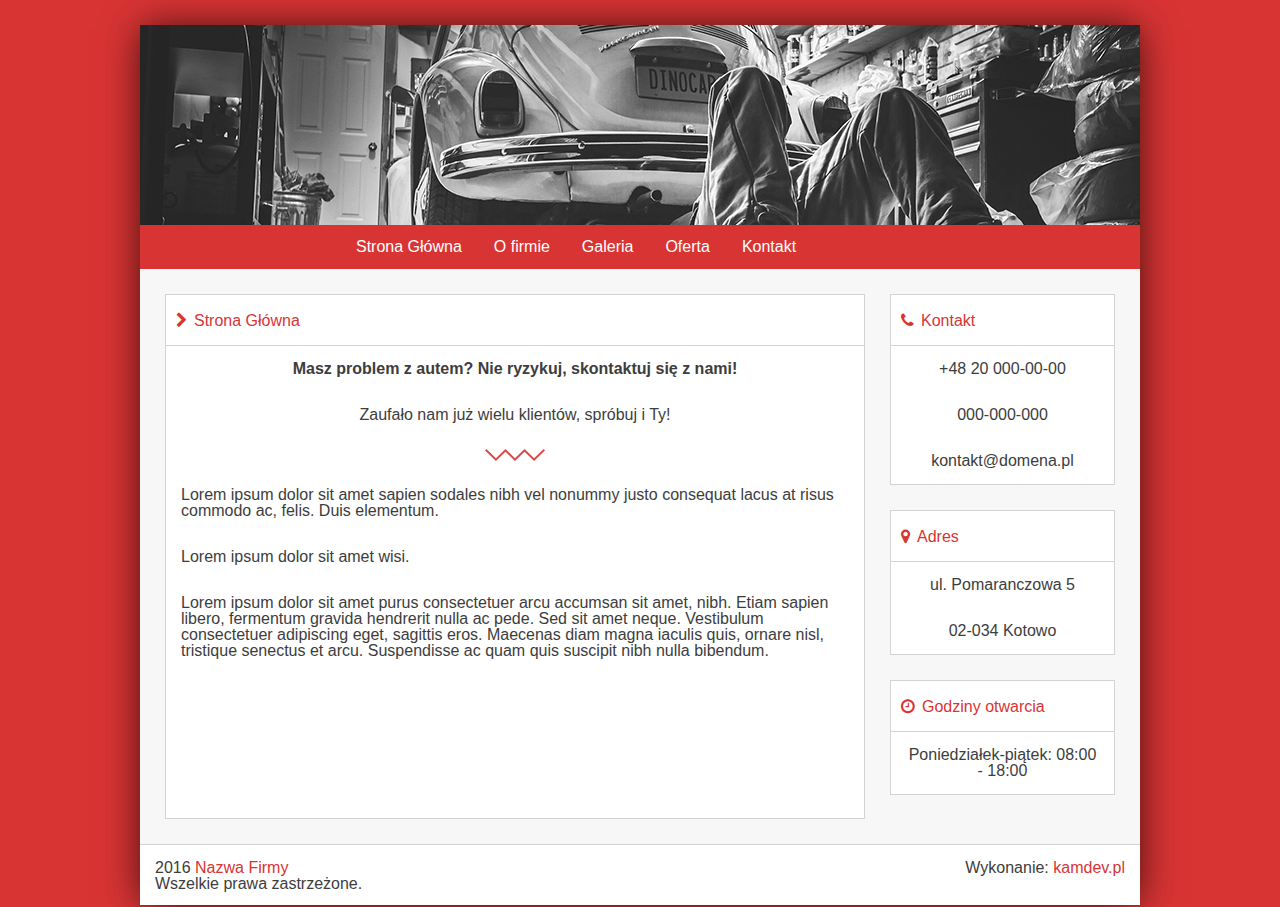
<file: www-1/index.html>
<!doctype html>
<html>

<head>
<title>Nazwa Firmy - Warsztat samochodowy</title>
<meta charset="utf-8">
<link rel="stylesheet" type="text/css" href="style/reset.css"/>
<link rel="stylesheet" type="text/css" href="style/style.css"/>
<link rel="stylesheet" href="https://maxcdn.bootstrapcdn.com/font-awesome/4.5.0/css/font-awesome.min.css">
</head>


<body>

<div id="container">
<div id="logo">

</div>

<div id="navigation">
	<ul>
	<li><a href="#">Strona Główna</a></li>
	<li><a href="#">O firmie</a></li>
	<li><a href="#">Galeria</a></li>
	<li><a href="#">Oferta</a></li>
	<li><a href="#">Kontakt</a></li>
	</ul>
</div>

<div id="content">
	<div class="topka">
		<h1><i class="fa fa-chevron-right"></i>Strona Główna</h1>
	</div>
	<p style="font-weight: bold; text-align: center;">Masz problem z autem? Nie ryzykuj, skontaktuj się z nami!</p>
	<p style="text-align: center";>Zaufało nam już wielu klientów, spróbuj i Ty!</p>
	<img src="shape.png" class="displayed" alt="linia">
	<p>Lorem ipsum dolor sit amet sapien sodales nibh vel nonummy justo consequat lacus at risus commodo ac, felis. Duis elementum.</p>
	
	<p>Lorem ipsum dolor sit amet wisi.</p>
	<p>Lorem ipsum dolor sit amet purus consectetuer arcu accumsan sit amet, nibh. Etiam sapien libero, fermentum gravida hendrerit nulla ac pede. Sed sit amet neque. Vestibulum consectetuer adipiscing eget, sagittis eros. Maecenas diam magna iaculis quis, ornare nisl, tristique senectus et arcu. Suspendisse ac quam quis suscipit nibh nulla bibendum.</p>
</div>

<div id="leftpanel1">
	<div class="topka">
		<h1><i class="fa fa-phone"></i>Kontakt</h1>
	</div>
	<p>+48 20 000-00-00</p>
	<p>000-000-000</p>
	<p>kontakt@domena.pl</p>
</div>

<div id="leftpanel2">
	<div class="topka">
		<h1><i class="fa fa-map-marker"></i>Adres</h1>
	</div>
	<p>ul. Pomaranczowa 5</p>
	<p>02-034 Kotowo</p>
</div>

<div id="leftpanel3">
	<div class="topka">
		<h1><i class="fa fa-clock-o"></i>Godziny otwarcia</h1>
	</div>
	<p>Poniedziałek-piątek: 08:00 - 18:00</p>
</div>

<div id="footer">
<p style="float: left;">2016 <a href="#">Nazwa Firmy</a></br>Wszelkie prawa zastrzeżone.</p>
<p style="text-align: right;">Wykonanie: <a href="http://kamdev.pl">kamdev.pl</a></p>
</div>

</div>

</body>

</html>
</file>
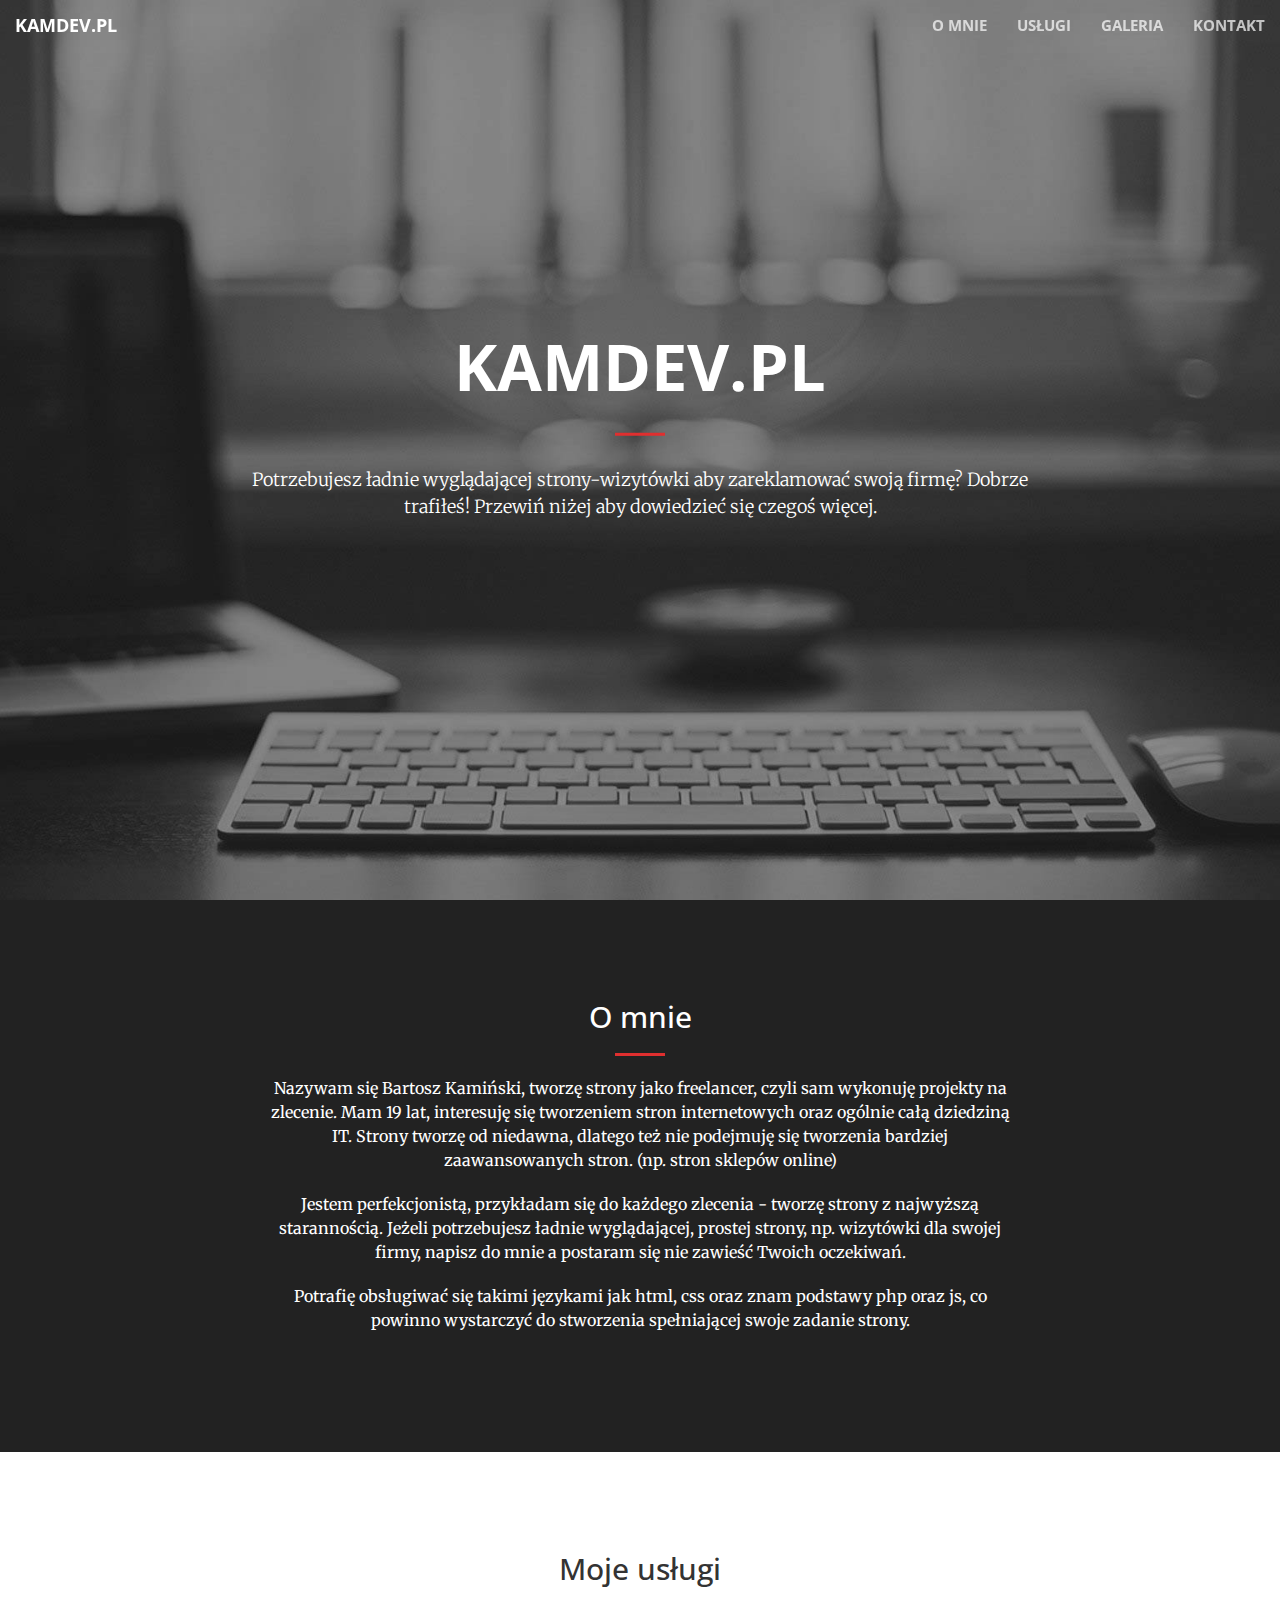
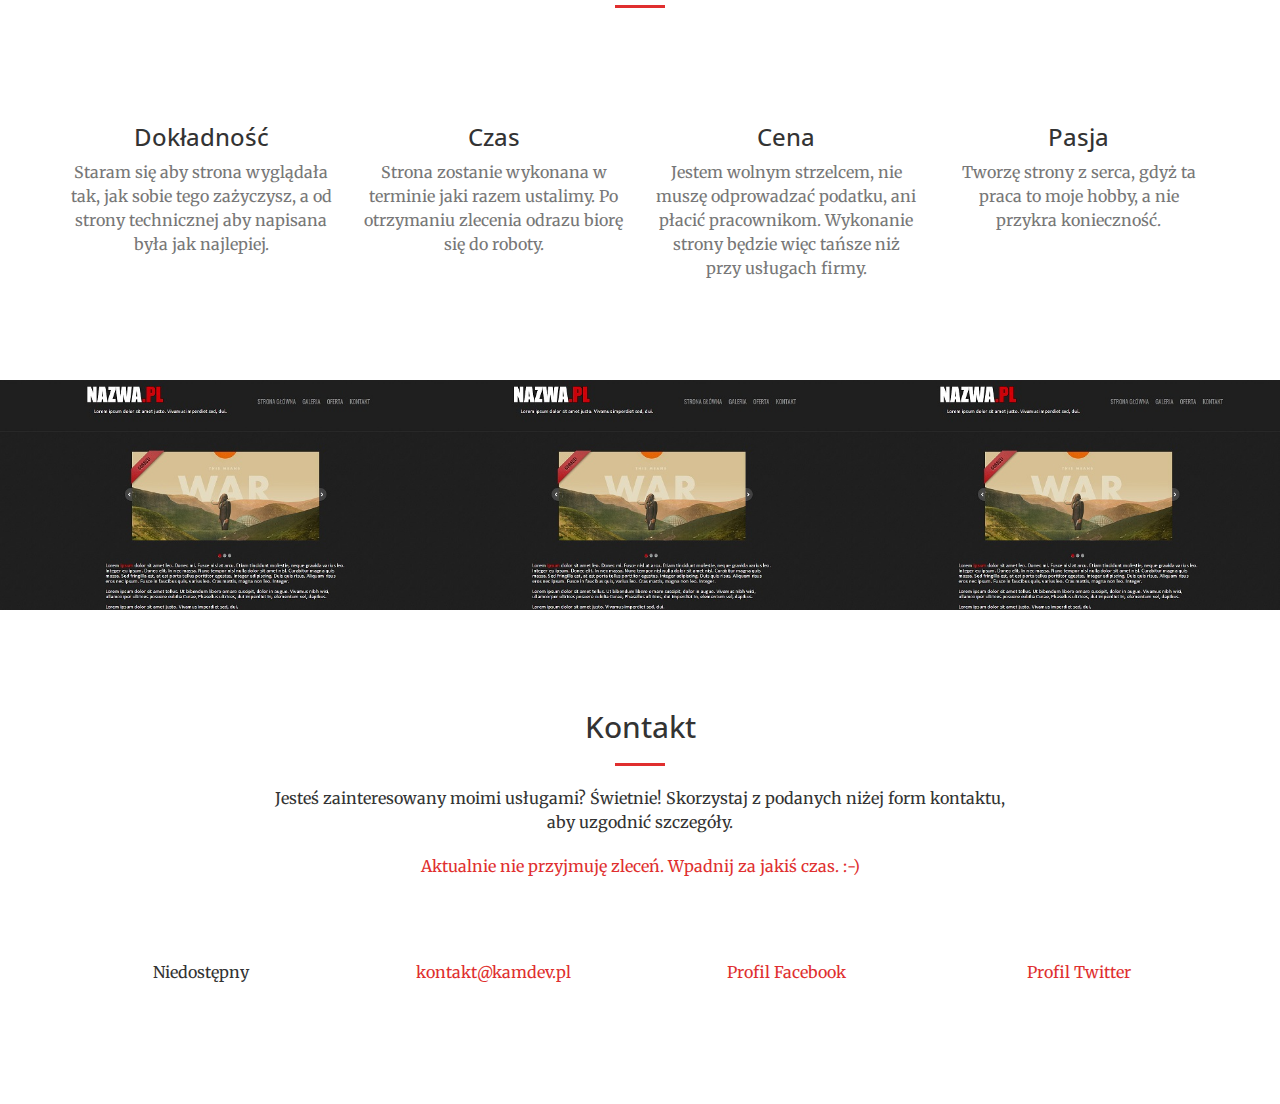
<file: www-3/index.html>
<!DOCTYPE html>
<html>

<head>
    <meta charset="utf-8">
    <meta http-equiv="X-UA-Compatible" content="IE=edge">
    <meta name="viewport" content="width=device-width, initial-scale=1">
    <meta name="description" content="Kamdev - Strony internetowe na zamówienie. Tanio, szybko i z najwyższą starannością. Usługi freelancera.">
    <meta name="Keywords" content="Strony, internetowe, zamówienie, webdevelopment, kamdev, kamdev.pl, freelancer, Bartosz, Kamiński">
    <meta name="author" content="Bartosz Kamiński">
    <link rel="shortcut icon" href="favicon.ico" />

    <title>kamdev.pl - strony internetowe na zamówienie</title>

    <link rel="stylesheet" href="css/bootstrap.min.css" type="text/css">

    <link href='http://fonts.googleapis.com/css?family=Open+Sans:300italic,400italic,600italic,700italic,800italic,400,300,600,700,800' rel='stylesheet' type='text/css'>
    <link href='http://fonts.googleapis.com/css?family=Merriweather:400,300,300italic,400italic,700,700italic,900,900italic' rel='stylesheet' type='text/css'>
    <link rel="stylesheet" href="font-awesome/css/font-awesome.min.css" type="text/css">

    <link rel="stylesheet" href="css/animate.min.css" type="text/css">
    <link rel="stylesheet" href="css/style.css" type="text/css">

    <!-- HTML5 Shim and Respond.js IE8 support of HTML5 elements and media queries -->
    <!-- WARNING: Respond.js doesn't work if you view the page via file:// -->
    <!--[if lt IE 9]>
        <script src="https://oss.maxcdn.com/libs/html5shiv/3.7.0/html5shiv.js"></script>
        <script src="https://oss.maxcdn.com/libs/respond.js/1.4.2/respond.min.js"></script>
    <![endif]-->

    <script>
      (function(i,s,o,g,r,a,m){i['GoogleAnalyticsObject']=r;i[r]=i[r]||function(){
      (i[r].q=i[r].q||[]).push(arguments)},i[r].l=1*new Date();a=s.createElement(o),
      m=s.getElementsByTagName(o)[0];a.async=1;a.src=g;m.parentNode.insertBefore(a,m)
      })(window,document,'script','//www.google-analytics.com/analytics.js','ga');

      ga('create', 'UA-72178175-1', 'auto');
      ga('send', 'pageview');
    </script>

</head>

<body id="page-top">

    <nav id="mainNav" class="navbar navbar-default navbar-fixed-top">
        <div class="container-fluid">
            <div class="navbar-header">
                <button type="button" class="navbar-toggle collapsed" data-toggle="collapse" data-target="#bs-example-navbar-collapse-1">
                    <span class="sr-only">Toggle navigation</span>
                    <span class="icon-bar"></span>
                    <span class="icon-bar"></span>
                    <span class="icon-bar"></span>
                </button>
                <a class="navbar-brand page-scroll" href="#page-top">kamdev.pl</a>
            </div>

            <div class="collapse navbar-collapse" id="bs-example-navbar-collapse-1">
                <ul class="nav navbar-nav navbar-right">
                    <li>
                        <a class="page-scroll" href="#about">O mnie</a>
                    </li>
                    <li>
                        <a class="page-scroll" href="#services">Usługi</a>
                    </li>
                    <li>
                        <a class="page-scroll" href="#portfolio">Galeria</a>
                    </li>
                    <li>
                        <a class="page-scroll" href="#contact">Kontakt</a>
                    </li>
                </ul>
            </div>
        </div>
    </nav>

    <header>
        <div class="header-content">
            <div class="header-content-inner">
                <h1>kamdev.pl</h1>
                <hr>
                <p>Potrzebujesz ładnie wyglądającej strony-wizytówki aby zareklamować swoją firmę? Dobrze trafiłeś! Przewiń niżej aby dowiedzieć się czegoś więcej.</p>
            </div>
        </div>
    </header>

    <section class="bg-dark" id="about">
        <div class="container">
            <div class="row">
                <div class="col-lg-8 col-lg-offset-2 text-center">
                    <h2 class="section-heading">O mnie</h2>
                    <hr>

                    <p>Nazywam się Bartosz Kamiński, tworzę strony jako freelancer, czyli sam wykonuję projekty na zlecenie. Mam 19 lat, interesuję się tworzeniem stron internetowych oraz ogólnie całą dziedziną IT. Strony tworzę od niedawna, dlatego też nie podejmuję się tworzenia bardziej zaawansowanych stron. (np. stron sklepów online) </p>
                    <p>Jestem perfekcjonistą, przykładam się do każdego zlecenia - tworzę strony z najwyższą starannością. Jeżeli potrzebujesz ładnie wyglądającej, prostej strony, np. wizytówki dla swojej firmy, napisz do mnie a postaram się nie zawieść Twoich oczekiwań.</p>
                    <p>Potrafię obsługiwać się takimi językami jak html, css oraz znam podstawy php oraz js, co powinno wystarczyć do stworzenia spełniającej swoje zadanie strony.</p>
                </div>
            </div>
        </div>
    </section>

    <section id="services">
        <div class="container">
            <div class="row">
                <div class="col-lg-12 text-center">
                    <h2 class="section-heading">Moje usługi</h2>
                    <hr class="primary">
                </div>
            </div>
        </div>
        <div class="container">
            <div class="row">
                <div class="col-lg-3 col-md-6 text-center">
                    <div class="service-box">
                        <i class="fa fa-4x fa-diamond wow bounceIn text-primary"></i>
                        <h3>Dokładność</h3>
                        <p class="text-muted">Staram się aby strona wyglądała tak, jak sobie tego zażyczysz, a od strony technicznej aby napisana była jak najlepiej.</p>
                    </div>
                </div>
                <div class="col-lg-3 col-md-6 text-center">
                    <div class="service-box">
                        <i class="fa fa-4x fa-calendar-o wow bounceIn text-primary" data-wow-delay=".1s"></i>
                        <h3>Czas</h3>
                        <p class="text-muted">Strona zostanie wykonana w terminie jaki razem ustalimy. Po otrzymaniu zlecenia odrazu biorę się do roboty.</p>
                    </div>
                </div>
                <div class="col-lg-3 col-md-6 text-center">
                    <div class="service-box">
                        <i class="fa fa-4x fa-dollar wow bounceIn text-primary" data-wow-delay=".2s"></i>
                        <h3>Cena</h3>
                        <p class="text-muted">Jestem wolnym strzelcem, nie muszę odprowadzać podatku, ani płacić pracownikom. Wykonanie strony będzie więc tańsze niż przy usługach firmy.</p>
                    </div>
                </div>
                <div class="col-lg-3 col-md-6 text-center">
                    <div class="service-box">
                        <i class="fa fa-4x fa-heart wow bounceIn text-primary" data-wow-delay=".3s"></i>
                        <h3>Pasja</h3>
                        <p class="text-muted">Tworzę strony z serca, gdyż ta praca to moje hobby, a nie przykra konieczność.</p>
                    </div>
                </div>
            </div>
        </div>
    </section>

    <section class="no-padding" id="portfolio">
        <div class="container-fluid">
            <div class="row no-gutter">
                <div class="col-lg-4 col-sm-6">
                    <a href="#" class="portfolio-box">
                        <img src="img/portfolio/1.jpg" class="img-responsive" alt="">
                        <div class="portfolio-box-caption">
                            <div class="portfolio-box-caption-content">
                                <div class="project-category text-faded">
                                    PLACEHOLDER
                                </div>
                                <div class="project-name">
                                    Projekt#1
                                </div>
                            </div>
                        </div>
                    </a>
                </div>
                <div class="col-lg-4 col-sm-6">
                    <a href="#" class="portfolio-box">
                        <img src="img/portfolio/1.jpg" class="img-responsive" alt="">
                        <div class="portfolio-box-caption">
                            <div class="portfolio-box-caption-content">
                            <div class="project-category text-faded">
                                    PLACEHOLDER
                                </div>
                                <div class="project-name">
                                    Projekt#2
                                </div>
                            </div>
                        </div>
                    </a>
                </div>
                <div class="col-lg-4 col-sm-6">
                    <a href="#" class="portfolio-box">
                        <img src="img/portfolio/1.jpg" class="img-responsive" alt="">
                        <div class="portfolio-box-caption">
                            <div class="portfolio-box-caption-content">
                            <div class="project-category text-faded">
                                    PLACEHOLDER
                                </div>
                                <div class="project-name">
                                    Projekt#3
                                </div>
                            </div>
                        </div>
                    </a>
                </div>
                <!-- 
                <div class="col-lg-4 col-sm-6">
                    <a href="#" class="portfolio-box">
                        <img src="img/portfolio/2.jpg" class="img-responsive" alt="">
                        <div class="portfolio-box-caption">
                            <div class="portfolio-box-caption-content">
                            <div class="project-category text-faded">
                                    OBRAZ TYMCZASOWY
                                </div>
                                <div class="project-name">
                                    Projekt#4
                                </div>
                            </div>
                        </div>
                    </a>
                </div>
                <div class="col-lg-4 col-sm-6">
                    <a href="#" class="portfolio-box">
                        <img src="img/portfolio/8.jpg" class="img-responsive" alt="">
                        <div class="portfolio-box-caption">
                            <div class="portfolio-box-caption-content">
                            <div class="project-category text-faded">
                                    OBRAZ TYMCZASOWY
                                </div>
                                <div class="project-name">
                                   Projekt#5
                                </div>
                            </div>
                        </div>
                    </a>
                </div>
                <div class="col-lg-4 col-sm-6">
                    <a href="#" class="portfolio-box">
                        <img src="img/portfolio/1.jpg" class="img-responsive" alt="">
                        <div class="portfolio-box-caption">
                            <div class="portfolio-box-caption-content">
                            <div class="project-category text-faded">
                                    OBRAZ TYMCZASOWY
                                </div>
                                <div class="project-name">
                                    Projekt#6
                                </div>
                            </div>
                        </div>
                    </a>
                </div>
                -->
            </div>
        </div>
    </section>

    <section id="contact">
        <div class="container">
            <div class="row">
                <div class="col-lg-8 col-lg-offset-2 text-center">
                    <h2 class="section-heading">Kontakt</h2>
                    <hr class="primary">
                    <p>Jesteś zainteresowany moimi usługami? Świetnie! Skorzystaj z podanych niżej form kontaktu, aby uzgodnić szczegóły.</p>
                    <p style="color: #E02F2F;">Aktualnie nie przyjmuję zleceń. Wpadnij za jakiś czas. :-)</p>
                    <br>
                </div>
                <div class="col-lg-3 text-center">
                    <i class="fa fa-phone fa-3x wow bounceIn"></i>
                    <p>Niedostępny</p>
                </div>
                <div class="col-lg-3 text-center">
                    <i class="fa fa-envelope fa-3x wow bounceIn" data-wow-delay=".1s"></i>
                    <p><a href="mailto:kontakt@kamdev.pl">kontakt@kamdev.pl</a></p>
                </div>
                <div class="col-lg-3 text-center">
                    <i class="fa fa-facebook fa-3x wow bounceIn" data-wow-delay=".2s"></i>
                    <p><a href="https://goo.gl/7PwKtH">Profil Facebook</a></p>
                </div>
                <div class="col-lg-3 text-center">
                    <i class="fa fa-twitter fa-3x wow bounceIn" data-wow-delay=".3s"></i>
                    <p><a href="https://twitter.com/dzisiajimpra">Profil Twitter</a></p>
                </div>
            </div>
        </div>
    </section>

    <script src="js/jquery.js"></script>
    <script src="js/bootstrap.min.js"></script>
    <script src="js/jquery.easing.min.js"></script>
    <script src="js/jquery.fittext.js"></script>
    <script src="js/wow.min.js"></script>
    <script src="js/creative.js"></script>

</body>

</html>
</file>
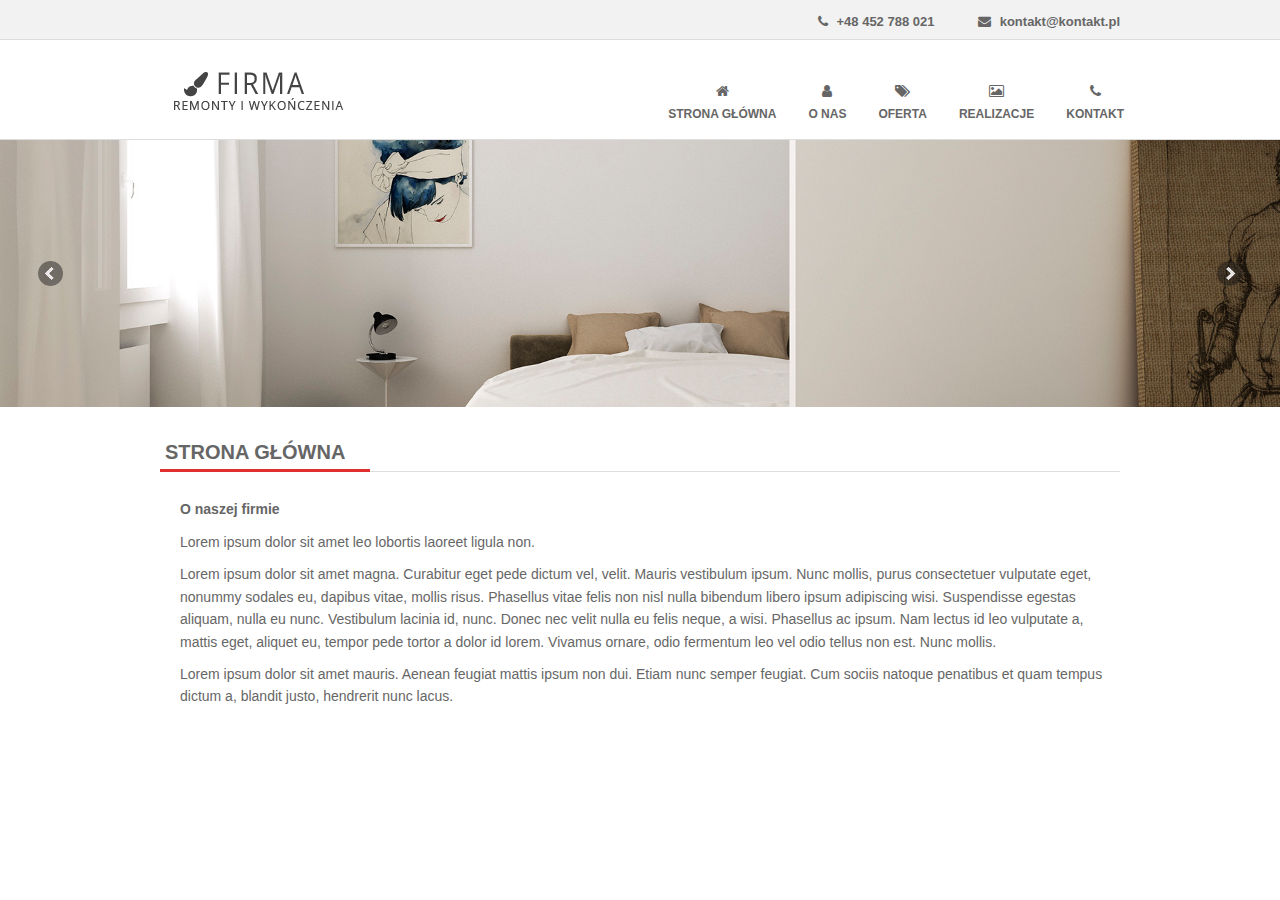
<file: www/index.html>
<!doctype html>
<html>

<head>
<title>Nazwa Firmy</title>
<meta charset="utf-8">
<link rel="stylesheet" type="text/css" href="style/reset.css"/>
<link rel="stylesheet" type="text/css" href="style/style.css"/>
<link rel="stylesheet" href="https://maxcdn.bootstrapcdn.com/font-awesome/4.5.0/css/font-awesome.min.css">

<script src="http://ajax.googleapis.com/ajax/libs/jquery/1.9.0/jquery.min.js"></script>
<script src="sss/sss.min.js"></script>
<link rel="stylesheet" href="sss/sss.css" type="text/css" media="all">

<script>
jQuery(function($) {
$('.slider').sss();
});
</script>
</head>

<body>

	<div id="infobar">
		<div class="container">
		<!-- <ul class="topleft-info">
		<li>Skontaktuj się z nami i powiedz czego potrzebujesz!</li>
		</ul>-->
		
			<ul class="topright-info">
				<li><i class="fa fa-phone"></i> +48 452 788 021</li>
				<li><i class="fa fa-envelope"></i> kontakt@kontakt.pl</li>
			</ul>	
		</div>	
	</div>

	<div id="navbar">
		<div class="container">
			<a class="navbar-logo" href="index.html"><img src="img/logo.png" alt="" width="200" height="50" /></a>

			<div class="navi">
				<ul>
					<li><a href="#" class="redthing"><i class="fa fa-home"></i><br>Strona Główna</a></li>
					<li><a href="#" class="redthing"><i class="fa fa-user"></i><br>O nas</a></li>
					<li><a href="#" class="redthing"><i class="fa fa-tags"></i><br>Oferta</a></li>
					<li><a href="#" class="redthing"><i class="fa fa-picture-o"></i><br>Realizacje</a></li>
					<li><a href="#" class="redthing"><i class="fa fa-phone"></i><br>Kontakt</a></li>
				</ul>
			</div>
		</div>
	</div>

	<div id="slidercontainer">
			<div class="slider">
	              <img src="img/slides/1.png" alt="" />
	              <img src="img/slides/2.png" alt="" />
	              <img src="img/slides/3.png" alt="" />
	        </div>
	</div>
	
	<div class="container">
		<div class="content">
				<div class="topka">
					<h1>Strona Główna</h1>
				</div>
				
				<h4>O naszej firmie</h4>
				
				<p>Lorem ipsum dolor sit amet leo lobortis laoreet ligula non.</p>
				<p>Lorem ipsum dolor sit amet magna. Curabitur eget pede dictum vel, velit. Mauris vestibulum ipsum. Nunc mollis, purus consectetuer vulputate eget, nonummy sodales eu, dapibus vitae, mollis risus. Phasellus vitae felis non nisl nulla bibendum libero ipsum adipiscing wisi. Suspendisse egestas aliquam, nulla eu nunc. Vestibulum lacinia id, nunc. Donec nec velit nulla eu felis neque, a wisi. Phasellus ac ipsum. Nam lectus id leo vulputate a, mattis eget, aliquet eu, tempor pede tortor a dolor id lorem. Vivamus ornare, odio fermentum leo vel odio tellus non est. Nunc mollis.</p>
				
				<p>Lorem ipsum dolor sit amet mauris. Aenean feugiat mattis ipsum non dui. Etiam nunc semper feugiat. Cum sociis natoque penatibus et quam tempus dictum a, blandit justo, hendrerit nunc lacus.</p>
				
		</div>
	</div>

	<!-- <div id="footer">
	
	</div>-->

</body>
</html>
</file>
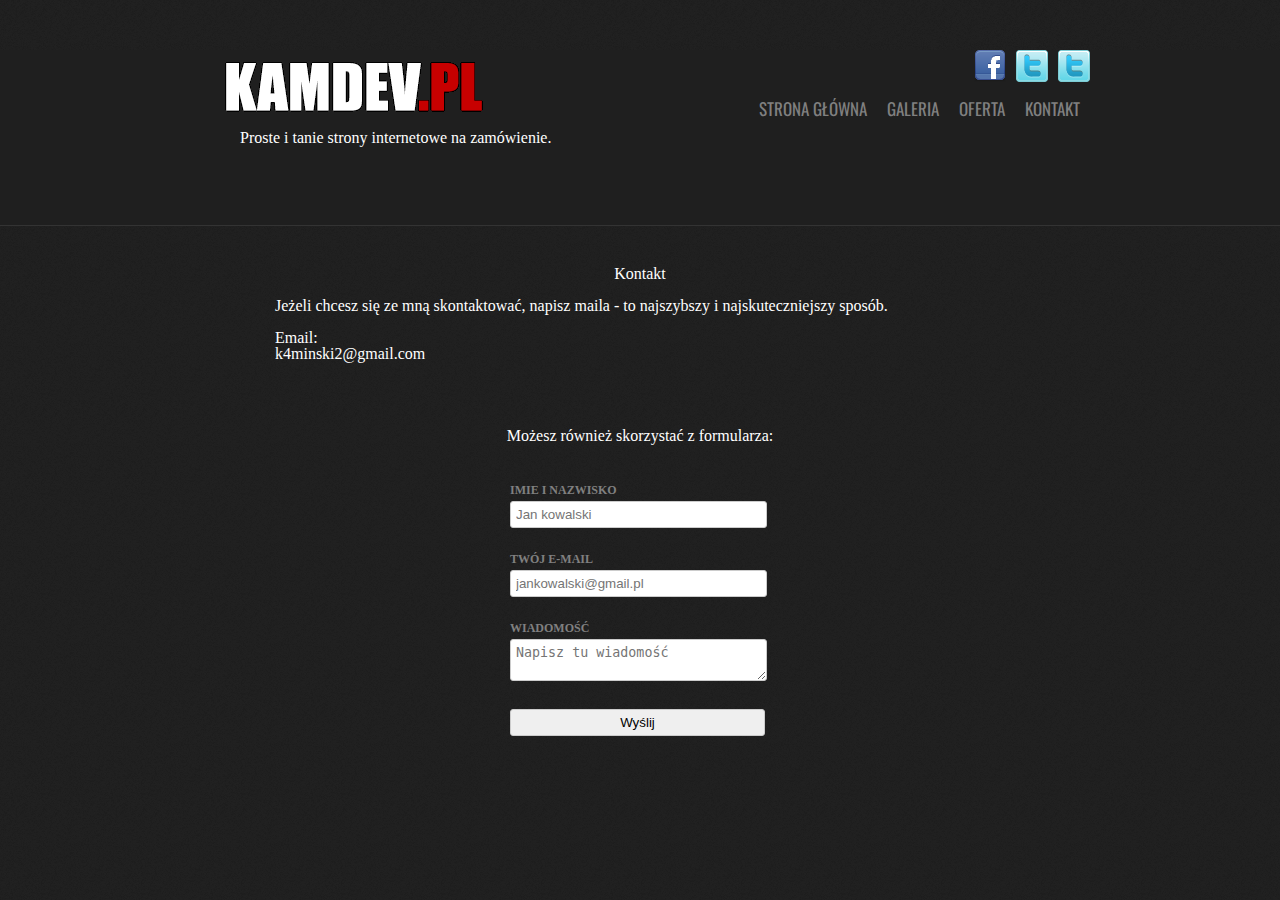
<file: www-2/kontakt.html>
﻿<!doctype html>
<html>

<head>
<link rel="shortcut icon" href="favicon.ico" />
<link rel="stylesheet" type="text/css" href="http://fonts.googleapis.com/css?family=Oswald">
<link rel="stylesheet" type="text/css" href="style/reset.css"/>
<link rel="stylesheet" type="text/css" href="style/style.css"/>
<link rel="stylesheet" type="text/css" href="style/kontakt.css"/>
<meta charset="utf=8">
<link rel="stylesheet" href="style/screen.css" type="text/css" media="screen" />
</head>

<body>

<header>

<div class="main">

<ul class="social">
<li class="fb"><a href="index.html"><strong>Facebook</strong></a></li>
<li class="twitter"><a href="index.html"><strong>Twitter</strong></a></li>
<li class="mail"><a href="mailto:alvanea2@gmail.com"><strong>Email</strong></a></li>
</ul>

<nav>
<ul class="menu">
<li><a href="index.html">STRONA GŁÓWNA</a></li>
<li><a href="galeria.html">GALERIA</a></li>
<li><a href="oferta.html">OFERTA</a></li>
<li><a href="kontakt.html">KONTAKT</a></li>
</ul>
</nav>

<div class="logo" onclick="javascript: window.location.href='index.html'">
</div>
<h1>Proste i tanie strony internetowe na zamówienie.</h1>

</div>

</header>

<div class="wrapper">

	<center><h2>Kontakt</h2></center>
	<br>
	<p>Jeżeli chcesz się ze mną skontaktować, napisz maila - to najszybszy i najskuteczniejszy sposób.</p>
	<br>
	<p style="display: block; width: 150px;">Email: <br> k4minski2@gmail.com</p>
	<br>
	<p style="text-align:center; margin-top: 50px;">Możesz również skorzystać z formularza:</p>

	<div id="formularz">
		<form method="post" action="kontakt.php">
		    <label>Imie i nazwisko</label>
		    <input name="name" placeholder="Jan kowalski">

		    <label>Twój E-mail</label>
		    <input name="email" type="email" placeholder="jankowalski@gmail.pl">

		    <label>Wiadomość</label>
		    <textarea name="message" placeholder="Napisz tu wiadomość"></textarea>

		    <input id="submit" name="submit" type="submit" value="Wyślij">
		</form>
	</div>

</div>

</body>

</html>
</file>
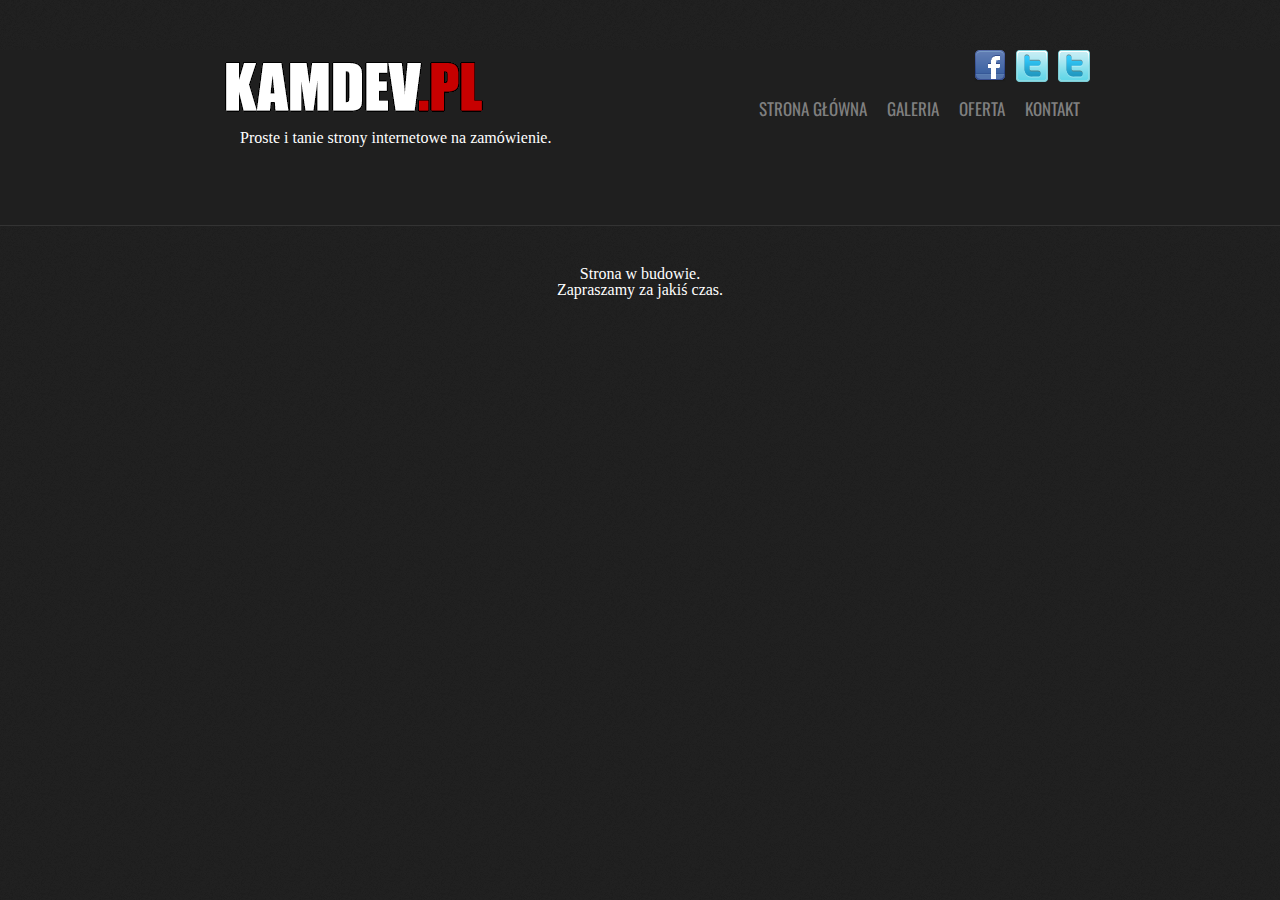
<file: www-2/oferta.html>
﻿<!doctype html>
<html>

<head>
<link rel="shortcut icon" href="favicon.ico" />
<link rel="stylesheet" type="text/css" href="http://fonts.googleapis.com/css?family=Oswald">
<link rel="stylesheet" type="text/css" href="style/reset.css"/>
<link rel="stylesheet" type="text/css" href="style/style.css"/>
<meta charset="utf=8">
<link rel="stylesheet" href="style/screen.css" type="text/css" media="screen" />
</head>

<body>

<header>

<div class="main">

<ul class="social">
<li class="fb"><a href="index.html"><strong>Facebook</strong></a></li>
<li class="twitter"><a href="index.html"><strong>Twitter</strong></a></li>
<li class="mail"><a href="mailto:alvanea2@gmail.com"><strong>Email</strong></a></li>
</ul>

<nav>
<ul class="menu">
<li><a href="index.html">STRONA GŁÓWNA</a></li>
<li><a href="galeria.html">GALERIA</a></li>
<li><a href="oferta.html">OFERTA</a></li>
<li><a href="kontakt.html">KONTAKT</a></li>
</ul>
</nav>

<div class="logo" onclick="javascript: window.location.href='index.html'">
</div>
<h1>Proste i tanie strony internetowe na zamówienie.</h1>

</div>

</header>

<div class="wrapper">

	<p><center>Strona w budowie.</center></p>
	<p><center>Zapraszamy za jakiś czas.</center></p>
</div>

</body>

</html>
</file>
<file: www-1/style/style.css>
body {
background-color: #d93434;
background-repeat: no-repeat;
background-attachment: fixed;
background-position: center; 
font-family: Verdana, Helvetica, Arial, sans-serif;
}

ul {
    list-style-type: none;
    margin: 0;
    padding: 0 0 0 20%;
    overflow: hidden;
    background-color: #d93434;
}

li {
    float: left;
    font-family: Verdana, Helvetica, Arial, sans-serif;
}

li a {
    display: block;
    color: white;
    text-align: center;
    padding: 14px 16px;
    text-decoration: none;
}

li a:hover {
    background-color: #f7f7f7;
    color: #d93434;
}

.active {
	background-color: #d93434;
}

#container {
	width: 1000px;
	height: 880px;
	margin: auto;
	background-color: #f7f7f7;
	margin-top: 25px;
	-webkit-box-shadow: 0px 1px 37px -2px rgba(0,0,0,0.75);
-moz-box-shadow: 0px 1px 37px -2px rgba(0,0,0,0.75);
box-shadow: 0px 1px 37px -2px rgba(0,0,0,0.75);
}

#content {
	width: 700px;
	height: 525px;
	background-color: #fff;
	margin: 25px;
	border: 1px solid #d3d3d3;
	box-sizing: border-box;
	float: left;
}

#leftpanel1 {
	width: 225px;
	height: auto;
	background-color: #fff;
	margin: 25px 25px 25px 0px;
	border: 1px solid #d3d3d3;
	box-sizing: border-box;
	float: left;
}

#leftpanel2 {
	width: 225px;
	height: auto;
	background-color: #fff;
	border: 1px solid #d3d3d3;
	margin-bottom: 25px;
	box-sizing: border-box;
	float: left;
}

#leftpanel3 {
	width: 225px;
	height: auto;
	background-color: #fff;
	border: 1px solid #d3d3d3;
	box-sizing: border-box;
	float: left;
}

.topka {
	height: 50px;
	width: 100%;
	border-bottom: 1px solid #d3d3d3;
}

.topka h1{
	padding: 17px 0 0 10px;
	font-family: Verdana, Helvetica, Arial, sans-serif;
	color: #d93434;
}

.topka i {
	padding-right: 7px;
}

#leftpanel1 p {
	padding: 15px;
	color: #3d3d3d;
	text-align: center;
}

#leftpanel2 p {
	padding: 15px;
	color: #3d3d3d;
	text-align: center;
}

#leftpanel3 p {
	padding: 15px;
	color: #3d3d3d;
	text-align: center;
}

#content p {
	padding: 15px;
	color: #3d3d3d;
}

#footer p {
	padding: 15px;
	color: #3d3d3d;
}

#content i{
	padding-right: 7px;
}

a {
	color: #d93434;
	text-decoration: none;
}

img.displayed {
    display: block;
    margin-left: auto;
    margin-right: auto; 
    padding: 10px;
    }

#logo {
	width: 1000px;
	height: 200px;
	margin: auto;
	background: url('../logo.png');
}

#footer {
	height: 60px;
	width: 100%;
	background-color: #fff;
	float: left;
	border-top: 1px solid #d3d3d3;
}
</file>
<file: www-3/css/style.css>
html,
body {
    width: 100%;
    height: 100%;
}

body {
    font-family: Merriweather,'Helvetica Neue',Arial,sans-serif;
}

hr {
    max-width: 50px;
    border-color: #E02F2F;
    border-width: 3px;
}

hr.light {
    border-color: #fff;
}

a {
    color: #E02F2F;
    -webkit-transition: all .35s;
    -moz-transition: all .35s;
    transition: all .35s;
}

a:hover,
a:focus {
    color: #eb3812;
}

h1,
h2,
h3,
h4,
h5,
h6 {
    font-family: 'Open Sans','Helvetica Neue',Arial,sans-serif;
}

p {
    margin-bottom: 20px;
    font-size: 16px;
    line-height: 1.5;
}

.bg-primary {
    background-color: #E02F2F;
}

.bg-dark {
    color: #fff;
    background-color: #222;
}

.text-faded {
    color: rgba(255,255,255,.7);
}

section {
    padding: 100px 0;
}

aside {
    padding: 50px 0;
}

.no-padding {
    padding: 0;
}

.navbar-default {
    border-color: transparent;
    font-family: 'Open Sans','Helvetica Neue',Arial,sans-serif;
    background-color: #fff;
    -webkit-transition: all .35s;
    -moz-transition: all .35s;
    transition: all .35s;
}

.navbar-default .navbar-header .navbar-brand {
    text-transform: uppercase;
    font-family: 'Open Sans','Helvetica Neue',Arial,sans-serif;
    font-weight: 700;
    color: #E02F2F;
}

.navbar-default .navbar-header .navbar-brand:hover,
.navbar-default .navbar-header .navbar-brand:focus {
    color: #eb3812;
}

.navbar-default .nav > li>a,
.navbar-default .nav>li>a:focus {
    text-transform: uppercase;
    font-size: 15px;
    font-weight: 700;
    color: #222;
}

.navbar-default .nav > li>a:hover,
.navbar-default .nav>li>a:focus:hover {
    color: #E02F2F;
}

.navbar-default .nav > li.active>a,
.navbar-default .nav>li.active>a:focus {
    color: #E02F2F!important;
    background-color: transparent;
}

.navbar-default .nav > li.active>a:hover,
.navbar-default .nav>li.active>a:focus:hover {
    background-color: transparent;
}

@media(min-width:768px) {
    .navbar-default {
        background-color: transparent;
    }

    .navbar-default .navbar-header .navbar-brand {
        color: rgba(255,255,255,.7);
    }

    .navbar-default .navbar-header .navbar-brand:hover,
    .navbar-default .navbar-header .navbar-brand:focus {
        color: #fff;
    }

    .navbar-default .nav > li>a,
    .navbar-default .nav>li>a:focus {
        color: rgba(255,255,255,.7);
    }

    .navbar-default .nav > li>a:hover,
    .navbar-default .nav>li>a:focus:hover {
        color: #fff;
    }

    .navbar-default.affix {
        border-color: rgba(34,34,34,.05);
        background-color: #fff;
    }

    .navbar-default.affix .navbar-header .navbar-brand {
        color: #222;
    }

    .navbar-default.affix .navbar-header .navbar-brand:hover,
    .navbar-default.affix .navbar-header .navbar-brand:focus {
        color: #eb3812;
    }

    .navbar-default.affix .nav > li>a,
    .navbar-default.affix .nav>li>a:focus {
        color: #222;
    }

    .navbar-default.affix .nav > li>a:hover,
    .navbar-default.affix .nav>li>a:focus:hover {
        color: #E02F2F;
    }
}

header {
    position: relative;
    width: 100%;
    min-height: auto;
    text-align: center;
    color: #fff;
    background-image: url(../img/web.jpg);
    background-position: center;
    -webkit-background-size: cover;
    -moz-background-size: cover;
    background-size: cover;
    -o-background-size: cover;
    background-attachment: fixed;
}

header .header-content {
    position: relative;
    width: 100%;
    padding: 100px 15px;
    text-align: center;
}

header .header-content .header-content-inner h1 {
    margin-top: 0;
    margin-bottom: 0;
    text-transform: uppercase;
    font-weight: 700;
}

header .header-content .header-content-inner hr {
    margin: 30px auto;
}

header .header-content .header-content-inner p {
    margin-bottom: 50px;
    font-size: 16px;
    font-weight: 300;
}

@media(min-width:768px) {
    header {
        min-height: 100%;
    }

    header .header-content {
        position: absolute;
        top: 50%;
        padding: 0 50px;
        -webkit-transform: translateY(-50%);
        -ms-transform: translateY(-50%);
        transform: translateY(-50%);
    }

    header .header-content .header-content-inner {
        margin-right: auto;
        margin-left: auto;
        max-width: 1000px;
    }

    header .header-content .header-content-inner p {
        margin-right: auto;
        margin-left: auto;
        max-width: 80%;
        font-size: 18px;
    }
}

.section-heading {
    margin-top: 0;
}

.service-box {
    margin: 50px auto 0;
    max-width: 400px;
}

@media(min-width:992px) {
    .service-box {
        margin: 20px auto 0;
    }
}

.service-box p {
    margin-bottom: 0;
}

.portfolio-box {
    display: block;
    position: relative;
    margin: 0 auto;
    max-width: 650px;
}

.portfolio-box .portfolio-box-caption {
    display: block;
    position: absolute;
    bottom: 0;
    width: 100%;
    height: 100%;
    text-align: center;
    color: #fff;
    opacity: 0;
    background: #E02F2F;
    -webkit-transition: all .35s;
    -moz-transition: all .35s;
    transition: all .35s;
}

.portfolio-box .portfolio-box-caption .portfolio-box-caption-content {
    position: absolute;
    top: 50%;
    width: 100%;
    text-align: center;
    transform: translateY(-50%);
}

.portfolio-box .portfolio-box-caption .portfolio-box-caption-content .project-category,
.portfolio-box .portfolio-box-caption .portfolio-box-caption-content .project-name {
    padding: 0 15px;
    font-family: 'Open Sans','Helvetica Neue',Arial,sans-serif;
}

.portfolio-box .portfolio-box-caption .portfolio-box-caption-content .project-category {
    text-transform: uppercase;
    font-size: 14px;
    font-weight: 600;
}

.portfolio-box .portfolio-box-caption .portfolio-box-caption-content .project-name {
    font-size: 18px;
}

.portfolio-box:hover .portfolio-box-caption {
    opacity: 1;
}

@media(min-width:768px) {
    .portfolio-box .portfolio-box-caption .portfolio-box-caption-content .project-category {
        font-size: 16px;
    }

    .portfolio-box .portfolio-box-caption .portfolio-box-caption-content .project-name {
        font-size: 22px;
    }
}

.call-to-action h2 {
    margin: 0 auto 20px;
}

.text-primary {
    color: #E02F2F;
}

.no-gutter > [class*=col-] {
    padding-right: 0;
    padding-left: 0;
}

.btn-default {
    border-color: #fff;
    color: #222;
    background-color: #fff;
    -webkit-transition: all .35s;
    -moz-transition: all .35s;
    transition: all .35s;
}

.btn-default:hover,
.btn-default:focus,
.btn-default.focus,
.btn-default:active,
.btn-default.active,
.open > .dropdown-toggle.btn-default {
    border-color: #ededed;
    color: #222;
    background-color: #f2f2f2;
}

.btn-default:active,
.btn-default.active,
.open > .dropdown-toggle.btn-default {
    background-image: none;
}

.btn-default.disabled,
.btn-default[disabled],
fieldset[disabled] .btn-default,
.btn-default.disabled:hover,
.btn-default[disabled]:hover,
fieldset[disabled] .btn-default:hover,
.btn-default.disabled:focus,
.btn-default[disabled]:focus,
fieldset[disabled] .btn-default:focus,
.btn-default.disabled.focus,
.btn-default[disabled].focus,
fieldset[disabled] .btn-default.focus,
.btn-default.disabled:active,
.btn-default[disabled]:active,
fieldset[disabled] .btn-default:active,
.btn-default.disabled.active,
.btn-default[disabled].active,
fieldset[disabled] .btn-default.active {
    border-color: #fff;
    background-color: #fff;
}

.btn-default .badge {
    color: #fff;
    background-color: #222;
}

.btn-primary {
    border-color: #E02F2F;
    color: #fff;
    background-color: #E02F2F;
    -webkit-transition: all .35s;
    -moz-transition: all .35s;
    transition: all .35s;
}

.btn-primary:hover,
.btn-primary:focus,
.btn-primary.focus,
.btn-primary:active,
.btn-primary.active,
.open > .dropdown-toggle.btn-primary {
    border-color: #E02F2F;
    color: #fff;
    background-color: #E02F2F;
}

.btn-primary:active,
.btn-primary.active,
.open > .dropdown-toggle.btn-primary {
    background-image: none;
}

.btn-primary.disabled,
.btn-primary[disabled],
fieldset[disabled] .btn-primary,
.btn-primary.disabled:hover,
.btn-primary[disabled]:hover,
fieldset[disabled] .btn-primary:hover,
.btn-primary.disabled:focus,
.btn-primary[disabled]:focus,
fieldset[disabled] .btn-primary:focus,
.btn-primary.disabled.focus,
.btn-primary[disabled].focus,
fieldset[disabled] .btn-primary.focus,
.btn-primary.disabled:active,
.btn-primary[disabled]:active,
fieldset[disabled] .btn-primary:active,
.btn-primary.disabled.active,
.btn-primary[disabled].active,
fieldset[disabled] .btn-primary.active {
    border-color: #E02F2F;
    background-color: #E02F2F;
}

.btn-primary .badge {
    color: #E02F2F;
    background-color: #fff;
}

.btn {
    border: 0;
    border-radius: 300px;
    text-transform: uppercase;
    font-family: 'Open Sans','Helvetica Neue',Arial,sans-serif;
    font-weight: 700;
}

.btn-xl {
    padding: 15px 30px;
}

::-moz-selection {
    text-shadow: none;
    color: #fff;
    background: #222;
}

::selection {
    text-shadow: none;
    color: #fff;
    background: #222;
}

img::selection {
    color: #fff;
    background: 0 0;
}

img::-moz-selection {
    color: #fff;
    background: 0 0;
}

body {
    webkit-tap-highlight-color: #222;
}
</file>
<file: www/style/style.css>
body {
	font-family: 'Open Sans', arial, sans-serif;
}

.container {
	width: 1000px;
	margin: auto;
}

/* Gorna belka */

#infobar {
	height: 40px;
	width: 100%;
	padding:5px 0;
	margin:0;
	background-color: #f2f2f2;
	border-bottom: 1px solid #ddd;
	box-sizing: border-box;
	font-size: 13px;
}

#infobar i {
	padding-right: 5px;
}

#infobar ul.topleft-info {
	list-style: none;
	margin: 8px 0 0;
	padding-left: 10;
		float:left;
}

#infobar ul.topleft-info li {
	display: inline;
	margin: 0 20px 0 20px;
	padding:0;
	font-weight: 600;
	color: #666666;
}

#infobar ul.topright-info {
	list-style: none;
	margin: 10px 0 0;
	padding-left: 10;
		float:right;
}

#infobar ul.topright-info li {
	display: inline;
	margin: 0 20px 0 20px;
	padding:0;
	font-weight: 600;
	color: #666666;
}

/* nawigacja i logo*/

.navbar-logo {
    color: #222;
	text-transform: uppercase;
    font-size: 24px;
    font-weight: 700;
    line-height: 1em;
	letter-spacing: -1px;
    margin-top: 25px;
    padding: 0 0 0 15px;
    float:left;
}

/**/

#navbar {
	height: 100px;
	border-bottom: 1px solid #ddd;
	box-sizing: border-box;
}

.navi {
	height: 100px;
	width: auto;
	float: right;
}

#navbar ul {
    list-style-type: none;
    margin: 0;
    padding: 0;
    overflow: hidden;
    /*background-color: #333;*/
}

#navbar li {
    float: left;
}

#navbar li a {
    display: block;
    color: #666666;
    text-align: center;
    padding: 14px 16px;
    text-decoration: none;
    font-weight:700;
	text-transform:uppercase;
	font-size:12px;
	padding-top: 34px;
	padding-bottom: 20px;
}

#navbar i {
	padding: 10px;
	font-size: 14px;
}

#navbar li a:hover {
    /*background-color: #111;*/
    color: #E02F2F;
}

.active {
	color: #E02F2F;
	box-shadow: inset 0 -3px 0 0 #E02F2F;
}

.redthing:hover {
  box-shadow: inset 0 -3px 0 0 #E02F2F;
}

#slidercontainer {
	width: 100%;
	height: auto;
}

/* content */

.topka h1{
	color: #666666;
	text-transform:uppercase;
	width: 200px;
	font-size: 20px;
	font-weight:700;
	padding: 5px;
	padding-bottom: 10px;
	box-shadow: inset 0 -3px 0 0 #E02F2F;
}

.topka {
	box-shadow: inset 0 -1px 0 0 #ddd;
	margin-bottom: 30px;
}

.content h4 {
	margin-left: 20px;
	font-weight:700;
	padding-bottom: 15px;
	font-size: 14px;
}

.content p {
	margin-left: 20px;
	font-weight: 300;
	padding-bottom: 10px;
	line-height: 1.6em;
	font-size: 14px;
}

.content {
	padding:30px 20px 30px 20px;
	color: #666666;
}

/* stopka */

#footer {
	height: 50px;
	background-color: #f2f2f2;
}
</file>
<file: www/sss/sss.css>
.sss {
	height: 0;
	margin: 0; 
	padding: 0;
	position: relative;
	display: block;
	overflow: hidden;
}

.ssslide {
	width: 100%;
	margin: 0;
	padding: 0;
	position: absolute;
	top: 0;
	left: 0;
	display: none;
	overflow: hidden;
}

.ssslide img {
	max-width: 100%;
	height: auto;
	margin: 0;
	padding: 0;
	position: relative;
	display: block;
}

.sssnext, .sssprev {
	width: 25px;
	height: 100%;
	margin: 0;
	position: absolute;
	top: 0;
	background: url('images/arr.png') no-repeat;
}

.sssprev {
	left: 3%;
	background-position: 0 50%;
}

.sssnext {
	right: 3%;
	background-position: -26px 50%;
}

.sssprev:hover, .sssnext:hover {
	cursor: pointer;
}
</file>
<file: www-2/style/style.css>
html, body {margin: 0; padding: 0;}
body {color: white; font-family: 'Calibri'; background: url("../images/content-image2.gif") repeat;}
.social {height: 20px; float: right; width: auto; position: relative;}
header {padding: 0; color: white; height: 175px; width: 100%; background-color: #1F1F1F; border-bottom: 1px solid #333333;}
.main {margin: 50px auto; width: 900px; height: 80px;}
.logo {height: 80px; width: 400px; background: url("../images/logo.gif") no-repeat;}
nav {width: auto; height: 20px; float: right; padding: 30px 0px 0px 0px; position: relative; clear: right; font-family: 'Oswald';}
.menu a, .menu a:visited, .menu a:hover{text-decoration: none; color: gray; margin: 20px 10px 10px 10px;}
.menu a:hover {color: white; border-bottom: 3px solid white;}
.menu a:active {color: white; border-bottom: 3px solid white;}
.menu li {display: block; float: left; font-size: 17px;}

.content p {margin-bottom: 15px; }
.content {width: auto; height: auto;}
.main h1 {margin-left: 50px;}

.social { list-style:none; }
.social li { display:inline; float:left; margin-left: 10px;}
.social li a { display:block; width:32px; height:32px; position:relative;}
.social li a strong { position:absolute; left:20px; top:-1px; text-shadow:1px 1px 0 rgba(0, 0, 0, 0.75); background-color:rgba(0, 0, 0, 0.7); border-radius:3px; box-shadow: 0 0 5px rgba(0, 0, 0, 0.5);}
.social:hover li { opacity:0.2; }
.social li { transition-property: opacity; transition-duration: 500ms; }
.social li a strong { opacity:0; transition-property: opacity, top; transition-duration: 300ms;}
.social li:hover { opacity:1; }
.social li:hover a strong { opacity:1; top:-10px; }
li.fb {background: url("../images/facebook.png");}
li.twitter {background: url("../images/twitter.png");}
li.mail {background: url("../images/twitter.png");}

strong {color: white; font-family: 'Oswald';}
</file>
<file: www-2/style/kontakt.css>
#formularz {
        width:260px; /* ustawiamy szerokość formularza */
        margin:0 auto; /* jeżeli nasz formularz ma ustawioną szerokość wyśrodkowujemy go */
		padding:20px; /* dodajemy margines wewnątrz naszego formularza */
        margin-top:20px; /* dodajemy margines górny naszego formularza */
}

#formularz label {
    display:block;/* ustawiamy by label rozpoczynał się od nowej linii*/
    margin-bottom:5px;/* dodajemy margines dolny */
    font-weight:bold; /* pogrubiamy czcionkę */
    text-transform: uppercase; /* zamieniamy wszystkie litery na duże */
    font-size:12px; /* ustawiamy wielkość czcionki */
    color: gray; /* ustawiamy kolor czcionki */
}

#formularz textarea,
#formularz input {
	padding:5px; /* dodajemy margines wewnątrz naszego pola */
	border-radius:3px; /* dodajemy zaokraglone rogi */
	border:1px solid #ccc; /* dodajemy obramowanie */
	margin-bottom:25px; /* dodajemy margines dolny */
	width:245px; /* ustalamy szerokość */
}

#formularz input#submit {
	width:255px; /* ustalamy szerokość */
	cursor:pointer; /* zmieniamy kursor */
	margin-bottom:0px;/* resetujemy margines dolny */
}

#formularz p.copy {
	color:#555555; /* ustawiamy kolor czcionki */
	margin-bottom:0px; /* resetujemy margines dolny */
	font-size:12px; /* ustawiamy rozmiar czcionki */
	text-align: center; /* wyśrodkowywujemy tekst */
}

#formularz p.copy a {
	color:#555555;/* ustawiamy kolor czcionki */ 
	text-decoration: none; /* usuwamy podkreślenie linku */
	font-weight:bold; /* pogrubiamy czcionkę */
}
</file>
<file: www-2/style/screen.css>
img { border:0;} 
a img { border:0 } /* This stops link bordering on images */

/***** Global Classes *****/
.clear:after { content: "."; display: block; height: 0; clear: both; visibility: hidden;}
.clear { display: inline-block; }
html[xmlns] .clear { display: block;}
* html .clear { height: 1%;}

.leftAlig { float:left; }
.rightAlig { float:right; }

.credit {font-size: 11px; color: #999; margin-top: 50px; text-align: center;}
.credit a {color: #999;}

/***** Demo specific *****/
.wrapper { width:730px; margin: auto; padding-top: 40px;}
#metaContainer {position: relative;}

/* The left and right navigation buttons */
#metaContainer .backLink, #metaContainer .forwardLink {position: absolute; top: 130px; width: 15px; height: 22px;}
#metaContainer .backLink a, #metaContainer .forwardLink a {display: block; width: 22px; height: 42px; text-indent: -9999em; background-image: url(../img/nav-arrow-sprite.png); background-repeat: no-repeat; outline: 0;}
#metaContainer .backLink {left: 59px;}
#metaContainer .forwardLink {right: 64px;}
#metaContainer .backLink a {background-position: 0 0; left: 0px;}
#metaContainer .backLink a:hover, #metaContainer .backLink a:active  {background-position: 0 -43px; width: 30px; margin-left: -8px;}
#metaContainer .forwardLink a {background-position: -96px 0;}
#metaContainer .forwardLink a:hover, #metaContainer .forwardLink a:active  {background-position: -88px -43px; width: 30px!important; margin-right: -8px!important;}

/* The Slider Container */
#slideContainer { margin: 0 auto; width: 602px; height: 302px; padding: 20px 81px; z-index: 1;}

/* The Pager */
#pager {text-align: center; margin: -59px auto 0px; z-index: 100; width: 45px;}
#pager a {display: block;text-indent: -5000px;width: 10px;height: 12px;background-image:url(../img/pager2.png);background-repeat: no-repeat; float: left; margin-right: 5px;}
#pager a {background-position: 0 0;}
#pager a:hover {background-position: 0 -12px;}
#pager a:active {background-position: 0 -12px;}
#pager a.activeSlide {background-position: 0 -23px;}
#pager a.activeSlide:hover {background-position: 0 -23px;}
#pager a.activeSlide:active {background-position: 0 -23px;}
</file>
